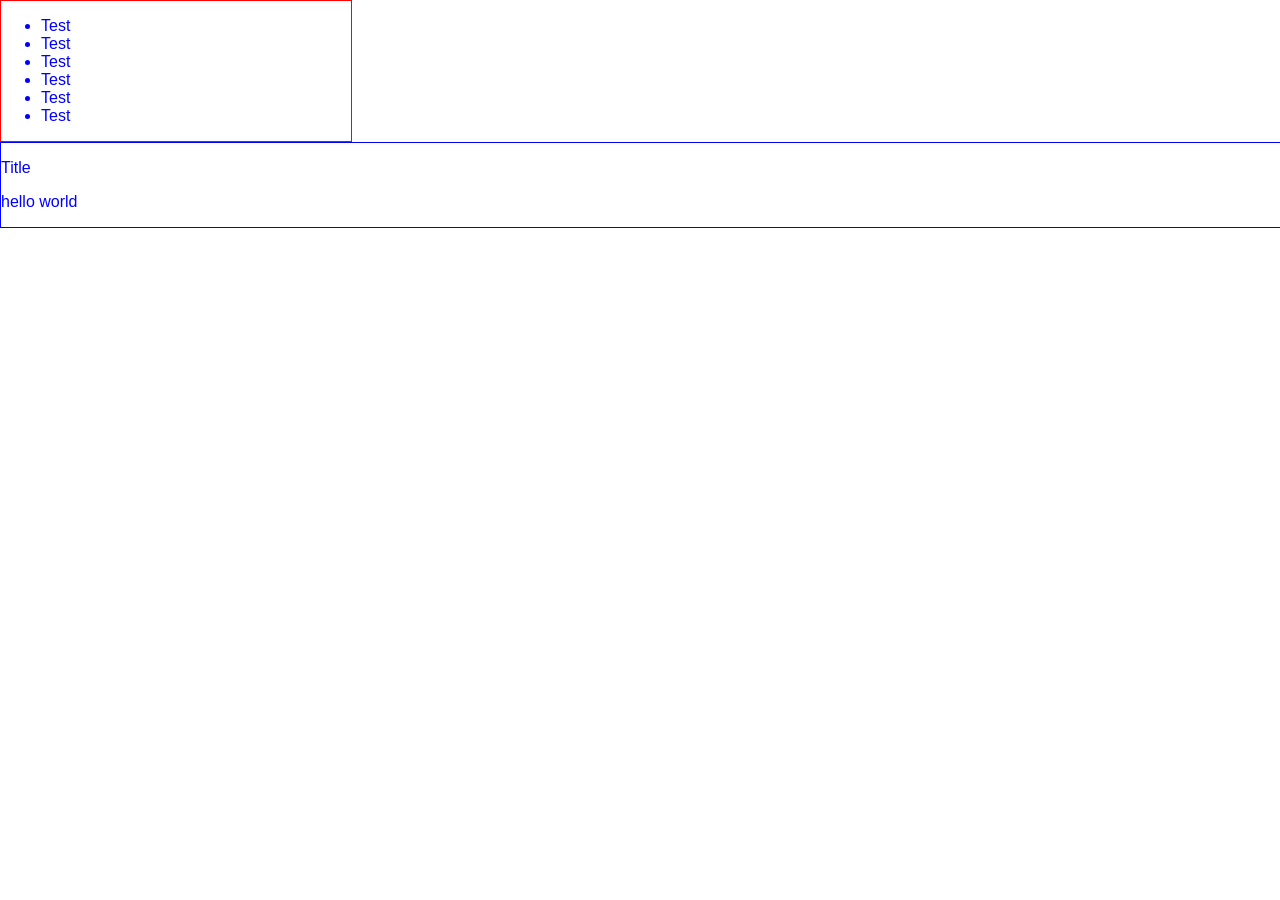
<file: index.html>
<!DOCTYPE html>
<html ng-app="App">
<head>
    <title></title>
    <link rel='stylesheet' href='stylesheets/screen.css'/>
</head>
<body>
<div class="wrap">
    <section class="navigation">
        <ul>
            <li>Test</li>
            <li>Test</li>
            <li>Test</li>
            <li>Test</li>
            <li>Test</li>
            <li>Test</li>
        </ul>
    </section>
    <section class="content">
        <header>
            <p>Title</p>
        </header>
        <div class="page">
            <p>hello world</p>
        </div>
    </section>
</div>


<script src="libs/jquery-1.9.1.min.js"></script>
<script src="libs/moment.min.js"></script>
<script src="libs/angular.js"></script>
<script src="libs/angular-ui.js"></script>
<script src="libs/ui-bootstrap-0.2.0.js"></script>
<script src="js/app.js"></script>
<script src="js/services.js"></script>
<script src="js/filters.js"></script>
<script src="js/controllers.js"></script>
<script src="js/directives.js"></script>

</body>
</html>
</file>
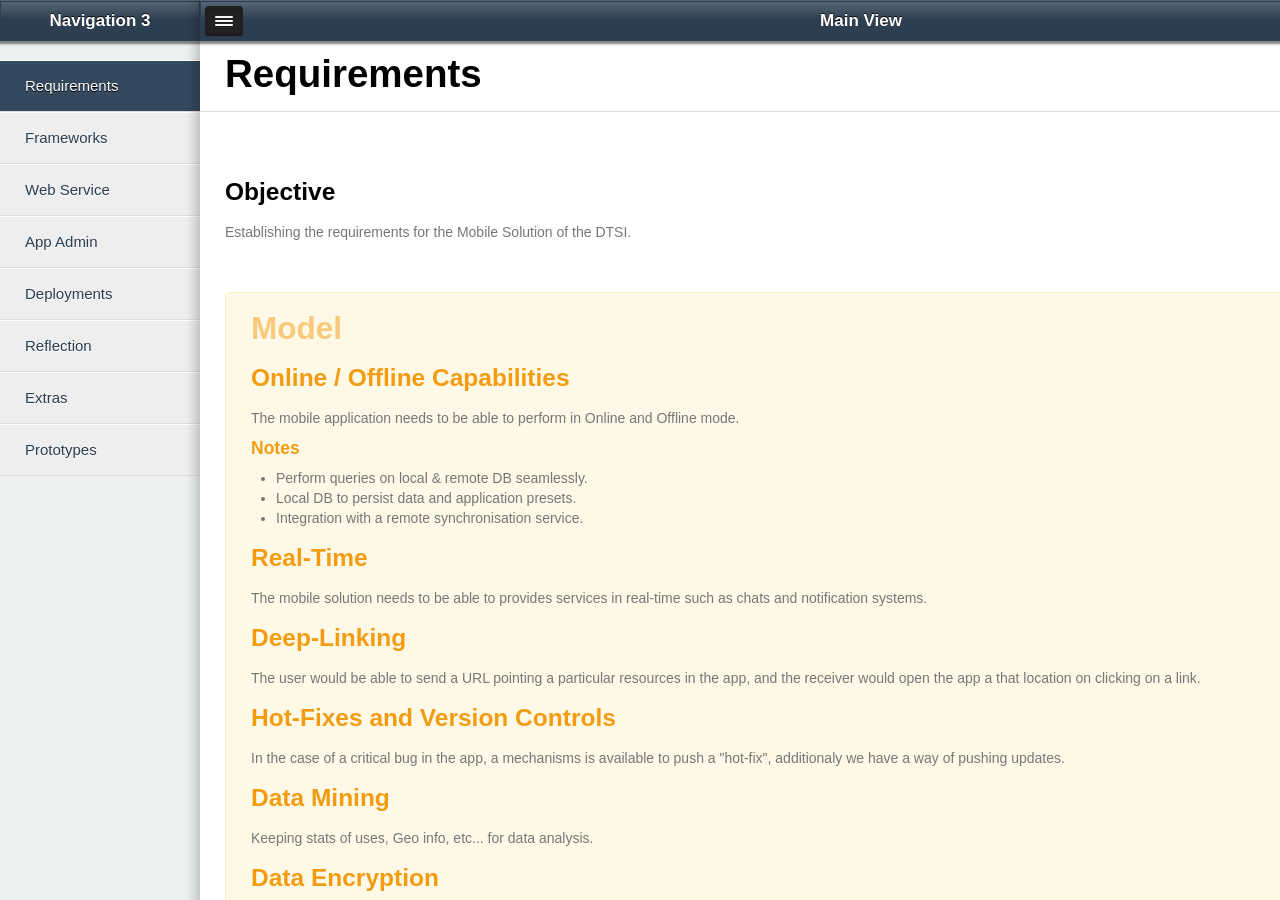
<file: public/index.html>
<!DOCTYPE html>
<html ng-app="App" manifest="etude-mobile.appcache">
<head>
    <title></title>
    <meta name="apple-mobile-web-app-capable" content="yes">
    <meta name="viewport" content="width=device-width, initial-scale=1, maximum-scale=1">
    <link rel='stylesheet' href='stylesheets/bootstrap.css'/>
    <link rel='stylesheet' href='stylesheets/screen.css'/>

     <!--iPad (portrait) SPLASHSCREEN-->
    <link href="apple-touch-startup-image-768x1004.png" media="(device-width: 768px) and (orientation: portrait)" rel="apple-touch-startup-image">
     <!--iPad (landscape) SPLASHSCREEN-->
    <link href="apple-touch-startup-image-748x1024.png" media="(device-width: 768px) and (orientation: landscape)" rel="apple-touch-startup-image">
</head>
<body>
<div class="app" data-ng-controller="AppCtrl" swipe-nav>
    <section class="navigation" ng-class="{active:dataModel.toggleViewOpen}">
        <header>
            <div class="inner">
                <h1>Navigation 3</h1>
            </div>
        </header>
        <div class="content">
            <div class="nav-wrap" ng-include="'partials/pri-nav.html'"></div>
        </div>
    </section>
    <section class="main" ng-class="{minimized:dataModel.toggleViewOpen}">
        <header>
            <div class="inner">
                <button type="button" ng-click="dataModel.toggleViewOpen=!dataModel.toggleViewOpen" class="btn btn-inverse toggle-view-btn pull-left" ng-class="{active:dataModel.toggleViewOpen}">
                    <span class="icon-bar"></span>
                    <span class="icon-bar"></span>
                    <span class="icon-bar"></span>
                </button>
                <h1>Main View</h1>
            </div>
        </header>
        <div ng-view class="content" data-ng-animate="'page'"></div>
    </section>
</div>


<script src="libs/angular.min.js"></script>
<script src="libs/jquery-1.9.1.min.js"></script>
<script src="libs/angular-mobile.js"></script>

<script src="js/app.js"></script>
<script src="js/services.js"></script>
<script src="js/filters.js"></script>
<script src="js/controllers.js"></script>
<script src="js/directives.js"></script>

</body>
</html>
</file>
<file: stylesheets/screen.css>
/* Welcome to Compass.
 * In this file you should write your main styles. (or centralize your imports)
 * Import this file using the following HTML or equivalent:
 * <link href="/stylesheets/screen.css" media="screen, projection" rel="stylesheet" type="text/css" /> */
/* line 8, ../sass/screen.scss */
html, body {
  margin: 0;
  padding: 0;
  font-family: "Helvetica Neue", Helvetica, Arial, sans-serif;
  color: blue;
}

/* line 15, ../sass/screen.scss */
.wrap {
  position: absolute;
  width: 100%;
  height: 100%;
}

/* line 21, ../sass/screen.scss */
.navigation {
  width: 350px;
  display: inline-block;
  border: 1px solid red;
}

/* line 27, ../sass/screen.scss */
.content {
  position: relative;
  width: 100%;
  top: 0;
  bottom: 0;
  left: 0;
  right: 0;
  display: inline-block;
  border: 1px solid blue;
}
</file>
<file: public/stylesheets/screen.css>
/* line 45, ../sass/base.scss */
* {
  -moz-box-sizing: border-box;
  -webkit-box-sizing: border-box;
  box-sizing: border-box;
}

/* line 51, ../sass/base.scss */
html, body {
  margin: 0;
  padding: 0;
}
/* line 56, ../sass/base.scss */
html a:hover, body a:hover {
  text-decoration: none;
}
/* line 59, ../sass/base.scss */
html a:focus, body a:focus {
  text-decoration: none;
}
/* line 62, ../sass/base.scss */
html a:active, body a:active {
  text-decoration: none;
}

/* iPads (landscape) ----------- */
/* iPads (portrait) ----------- */
/* line 143, ../sass/base.scss */
.toggle-view-btn {
  height: 30px;
  padding: 7px;
  margin: 2px;
  position: relative;
}
/* line 153, ../sass/base.scss */
.toggle-view-btn .icon-bar {
  display: block;
  width: 18px;
  height: 2px;
  margin: 2px;
  background-color: #f5f5f5;
  -webkit-border-radius: 1px;
  -moz-border-radius: 1px;
  border-radius: 1px;
  -webkit-box-shadow: 0 1px 0 rgba(0, 0, 0, 0.25);
  -moz-box-shadow: 0 1px 0 rgba(0, 0, 0, 0.25);
  box-shadow: 0 1px 0 rgba(0, 0, 0, 0.25);
}

/* line 169, ../sass/base.scss */
.ref {
  position: absolute;
  background: rgba(255, 255, 255, 0.2);
  left: 2px;
  right: 2px;
  top: 2px;
  height: 18px;
  pointer-events: none;
}

/* line 6, ../sass/page.scss */
.page {
  background: #fff;
  width: 100%;
  margin-top: 42px;
  top: 0;
  bottom: 0;
  position: absolute;
  display: block;
  overflow: scroll;
  overflow-x: hidden;
  -webkit-overflow-scrolling: touch;
  -webkit-transition: -webkit-transform cubic-bezier(0.25, 0.46, 0.45, 0.94) 0.2s;
  -moz-transition: -webkit-transform cubic-bezier(0.25, 0.46, 0.45, 0.94) 0.2s;
  -ms-transition: -webkit-transform cubic-bezier(0.25, 0.46, 0.45, 0.94) 0.2s;
  -o-transition: -webkit-transform cubic-bezier(0.25, 0.46, 0.45, 0.94) 0.2s;
  transition: -webkit-transform cubic-bezier(0.25, 0.46, 0.45, 0.94) 0.2s;
}
/* line 32, ../sass/page.scss */
.page.page-enter {
  -webkit-transform: translate3d(100%, 0, 0);
}
/* line 36, ../sass/page.scss */
.page.page-enter.page-enter-active {
  -webkit-transform: translate3d(1, 0, 0);
}
/* line 40, ../sass/page.scss */
.page.page-leave {
  -webkit-transform: translate3d(1, 0, 0);
}
/* line 44, ../sass/page.scss */
.page.page-leave.page-leave-active {
  -webkit-transform: translate3d(-100%, 0, 0);
}
/* line 49, ../sass/page.scss */
.page > .inner {
  padding: 20px;
}
/* line 56, ../sass/page.scss */
.page .title {
  height: 70px;
  border-bottom: 1px solid #ddd;
}
/* line 62, ../sass/page.scss */
.page .title img {
  position: absolute;
  top: 0;
  right: 0;
}
/* line 69, ../sass/page.scss */
.page .content {
  padding: 25px;
}
/* line 74, ../sass/page.scss */
.page .content img {
  margin-right: 100px;
}
/* line 79, ../sass/page.scss */
.page section {
  margin-bottom: 50px;
  padding-top: 25px;
}
/* line 84, ../sass/page.scss */
.page .group {
  padding: 5px 25px 20px;
  -webkit-border-radius: 5px;
  -moz-border-radius: 5px;
  -ms-border-radius: 5px;
  -o-border-radius: 5px;
  border-radius: 5px;
}
/* line 91, ../sass/page.scss */
.page .model {
  background-color: rgba(241, 196, 15, 0.1);
  border: rgba(241, 196, 15, 0.2) solid 1px;
}
/* line 94, ../sass/page.scss */
.page .model h2 {
  color: rgba(243, 156, 18, 0.5);
}
/* line 97, ../sass/page.scss */
.page .model h3, .page .model h4 {
  color: #f39c12;
}
/* line 102, ../sass/page.scss */
.page .view {
  background-color: rgba(52, 152, 219, 0.1);
  border: rgba(52, 152, 219, 0.2) solid 1px;
}
/* line 105, ../sass/page.scss */
.page .view h2 {
  color: rgba(41, 128, 185, 0.5);
}
/* line 108, ../sass/page.scss */
.page .view h3, .page .view h4 {
  color: #2980b9;
}
/* line 113, ../sass/page.scss */
.page .controller {
  background-color: rgba(26, 188, 156, 0.1);
  border: rgba(26, 188, 156, 0.2) solid 1px;
}
/* line 116, ../sass/page.scss */
.page .controller h2 {
  color: rgba(22, 160, 133, 0.5);
}
/* line 119, ../sass/page.scss */
.page .controller h3, .page .controller h4 {
  color: #16a085;
}
/* line 124, ../sass/page.scss */
.page .me {
  padding: 20px;
  -webkit-border-radius: 5px;
  -moz-border-radius: 5px;
  -ms-border-radius: 5px;
  -o-border-radius: 5px;
  border-radius: 5px;
  background: rgba(26, 188, 156, 0.1);
  color: #16a085;
}
/* line 131, ../sass/page.scss */
.page .todo {
  padding: 20px;
  -webkit-border-radius: 5px;
  -moz-border-radius: 5px;
  -ms-border-radius: 5px;
  -o-border-radius: 5px;
  border-radius: 5px;
  background: rgba(231, 76, 60, 0.1);
  color: #c0392b;
}
/* line 138, ../sass/page.scss */
.page h1 {
  margin: 0;
  padding: 12px 25px;
  color: #000000;
}
/* line 144, ../sass/page.scss */
.page h2 {
  margin-bottom: 0;
}
/* line 148, ../sass/page.scss */
.page h2, .page h3, .page h4 {
  color: #000;
}
/* line 152, ../sass/page.scss */
.page p, .page li {
  color: #777;
}
/* line 156, ../sass/page.scss */
.page .breath {
  margin: 30px 0;
}
/* line 161, ../sass/page.scss */
.page ul a {
  margin-bottom: 0;
}
/* line 167, ../sass/page.scss */
.page table td, .page table th {
  text-align: center;
}
/* line 174, ../sass/page.scss */
.page .possi .text-left {
  text-align: left;
}
/* line 178, ../sass/page.scss */
.page .possi a {
  margin-bottom: 0;
  display: inline;
}
/* line 184, ../sass/page.scss */
.page blockquote {
  border-color: #3498db;
  margin: 30px 0;
}

/* line 2, ../sass/pri-nav.scss */
.nav-wrap {
  height: 100%;
}

/* line 6, ../sass/pri-nav.scss */
.nav {
  overflow: scroll;
  overflow-x: hidden;
  -webkit-overflow-scrolling: touch;
  margin-bottom: 0;
  margin-top: 40px;
  top: 0;
  bottom: 0;
  position: absolute;
  display: block;
  overflow: scroll;
  overflow-x: hidden;
}
/* line 22, ../sass/pri-nav.scss */
.nav ul {
  list-style: none;
  margin: 0;
}
/* line 27, ../sass/pri-nav.scss */
.nav li {
  cursor: hand;
  cursor: pointer;
}
/* line 31, ../sass/pri-nav.scss */
.nav .divider {
  border-top: 1px solid #333;
}
/* line 35, ../sass/pri-nav.scss */
.nav a {
  display: block;
  color: #7f8c8d;
  padding: 15px 25px;
}
/* line 41, ../sass/pri-nav.scss */
.nav a:hover {
  background: rgba(52, 73, 94, 0.02);
}
/* line 45, ../sass/pri-nav.scss */
.nav a.active {
  background: #34495e;
  color: #ffffff;
  text-shadow: black 0 1px 0;
}

/* line 57, ../sass/pri-nav.scss */
.pri-nav {
  background: #ecf0f1;
  width: 200px;
}
/* line 64, ../sass/pri-nav.scss */
.pri-nav .brand {
  display: none;
}
/* line 68, ../sass/pri-nav.scss */
.pri-nav .divider {
  border-top: 0;
}
/* line 73, ../sass/pri-nav.scss */
.pri-nav ul {
  margin: 0;
  margin-top: 20px;
}
/* line 79, ../sass/pri-nav.scss */
.pri-nav li {
  text-shadow: white 0 1px 0;
  background: #eee;
  font-size: 15px;
  list-style: none;
  border-top: 1px solid white;
  border-bottom: 1px solid #ddd;
}
/* line 90, ../sass/pri-nav.scss */
.pri-nav li a {
  color: #2c3e50;
  font-size: 15px;
}

/* line 7, ../sass/screen.scss */
.app {
  position: absolute;
  width: 100%;
  height: 100%;
  background: #ddd;
}

/* line 16, ../sass/screen.scss */
.navigation {
  background: #eee;
  position: fixed;
  top: 0;
  bottom: 0;
  width: 200px;
  box-shadow: 0 0 1px 1px rgba(0, 0, 0, 0.2);
}
/* line 26, ../sass/screen.scss */
.navigation .content {
  height: 100%;
}
/* line 95, ../sass/base.scss */
.navigation > header {
  height: 42px;
  position: absolute;
  width: 100%;
  background: #2c3e50;
  box-shadow: 0 0 2px 2px rgba(0, 0, 0, 0.5);
  border-top: rgba(255, 255, 255, 0.2) solid 1px;
  border-bottom: rgba(255, 255, 255, 0.4) solid 1px;
  z-index: 1;
}
/* line 108, ../sass/base.scss */
.navigation > header .inner {
  padding: 3px;
}
/* line 113, ../sass/base.scss */
.navigation > header h1 {
  color: #ffffff;
  text-shadow: black 0 -1px 0;
  font-size: 17px;
  text-align: center;
  line-height: 33px;
  margin: 0;
}
/* line 124, ../sass/base.scss */
.navigation > header:before {
  content: "";
  position: absolute;
  background: -webkit-gradient(linear, left top, left bottom, color-stop(0%, rgba(255, 255, 255, 0.2)), color-stop(100%, rgba(255, 255, 255, 0)));
  left: 1px;
  right: 1px;
  top: 1px;
  height: 18px;
  pointer-events: none;
}

/* line 46, ../sass/screen.scss */
.main {
  position: fixed;
  top: 0;
  bottom: 0;
  left: 0;
  right: 0;
  overflow: hidden;
  -webkit-box-shadow: 0 0 10px 5px rgba(0, 0, 0, 0.2);
  -moz-box-shadow: 0 0 10px 5px rgba(0, 0, 0, 0.2);
  box-shadow: 0 0 10px 5px rgba(0, 0, 0, 0.2);
  -webkit-transition: -webkit-transform cubic-bezier(0.25, 0.46, 0.45, 0.94) 0.2s;
  -moz-transition: -webkit-transform cubic-bezier(0.25, 0.46, 0.45, 0.94) 0.2s;
  -ms-transition: -webkit-transform cubic-bezier(0.25, 0.46, 0.45, 0.94) 0.2s;
  -o-transition: -webkit-transform cubic-bezier(0.25, 0.46, 0.45, 0.94) 0.2s;
  transition: -webkit-transform cubic-bezier(0.25, 0.46, 0.45, 0.94) 0.2s;
}
/* line 59, ../sass/screen.scss */
.main > .content {
  background: #fff;
  height: 100%;
}
@media only screen and (orientation: landscape) {
  /* line 68, ../sass/screen.scss */
  .main.minimized {
    -webkit-transform: translate3d(200px, 0, 0);
  }
}
@media only screen and (orientation: portrait) {
  /* line 75, ../sass/screen.scss */
  .main.minimized {
    -webkit-transform: translate3d(200px, 0, 0);
  }
}
/* line 95, ../sass/base.scss */
.main > header {
  height: 42px;
  position: absolute;
  width: 100%;
  background: #2c3e50;
  box-shadow: 0 0 2px 2px rgba(0, 0, 0, 0.5);
  border-top: rgba(255, 255, 255, 0.2) solid 1px;
  border-bottom: rgba(255, 255, 255, 0.4) solid 1px;
  z-index: 1;
}
/* line 108, ../sass/base.scss */
.main > header .inner {
  padding: 3px;
}
/* line 113, ../sass/base.scss */
.main > header h1 {
  color: #ffffff;
  text-shadow: black 0 -1px 0;
  font-size: 17px;
  text-align: center;
  line-height: 33px;
  margin: 0;
}
/* line 124, ../sass/base.scss */
.main > header:before {
  content: "";
  position: absolute;
  background: -webkit-gradient(linear, left top, left bottom, color-stop(0%, rgba(255, 255, 255, 0.2)), color-stop(100%, rgba(255, 255, 255, 0)));
  left: 1px;
  right: 1px;
  top: 1px;
  height: 18px;
  pointer-events: none;
}

/* line 84, ../sass/screen.scss */
.noanimate {
  -webkit-transition: none;
  -moz-transition: none;
  -ms-transition: none;
  -o-transition: none;
  transition: none;
}
</file>
